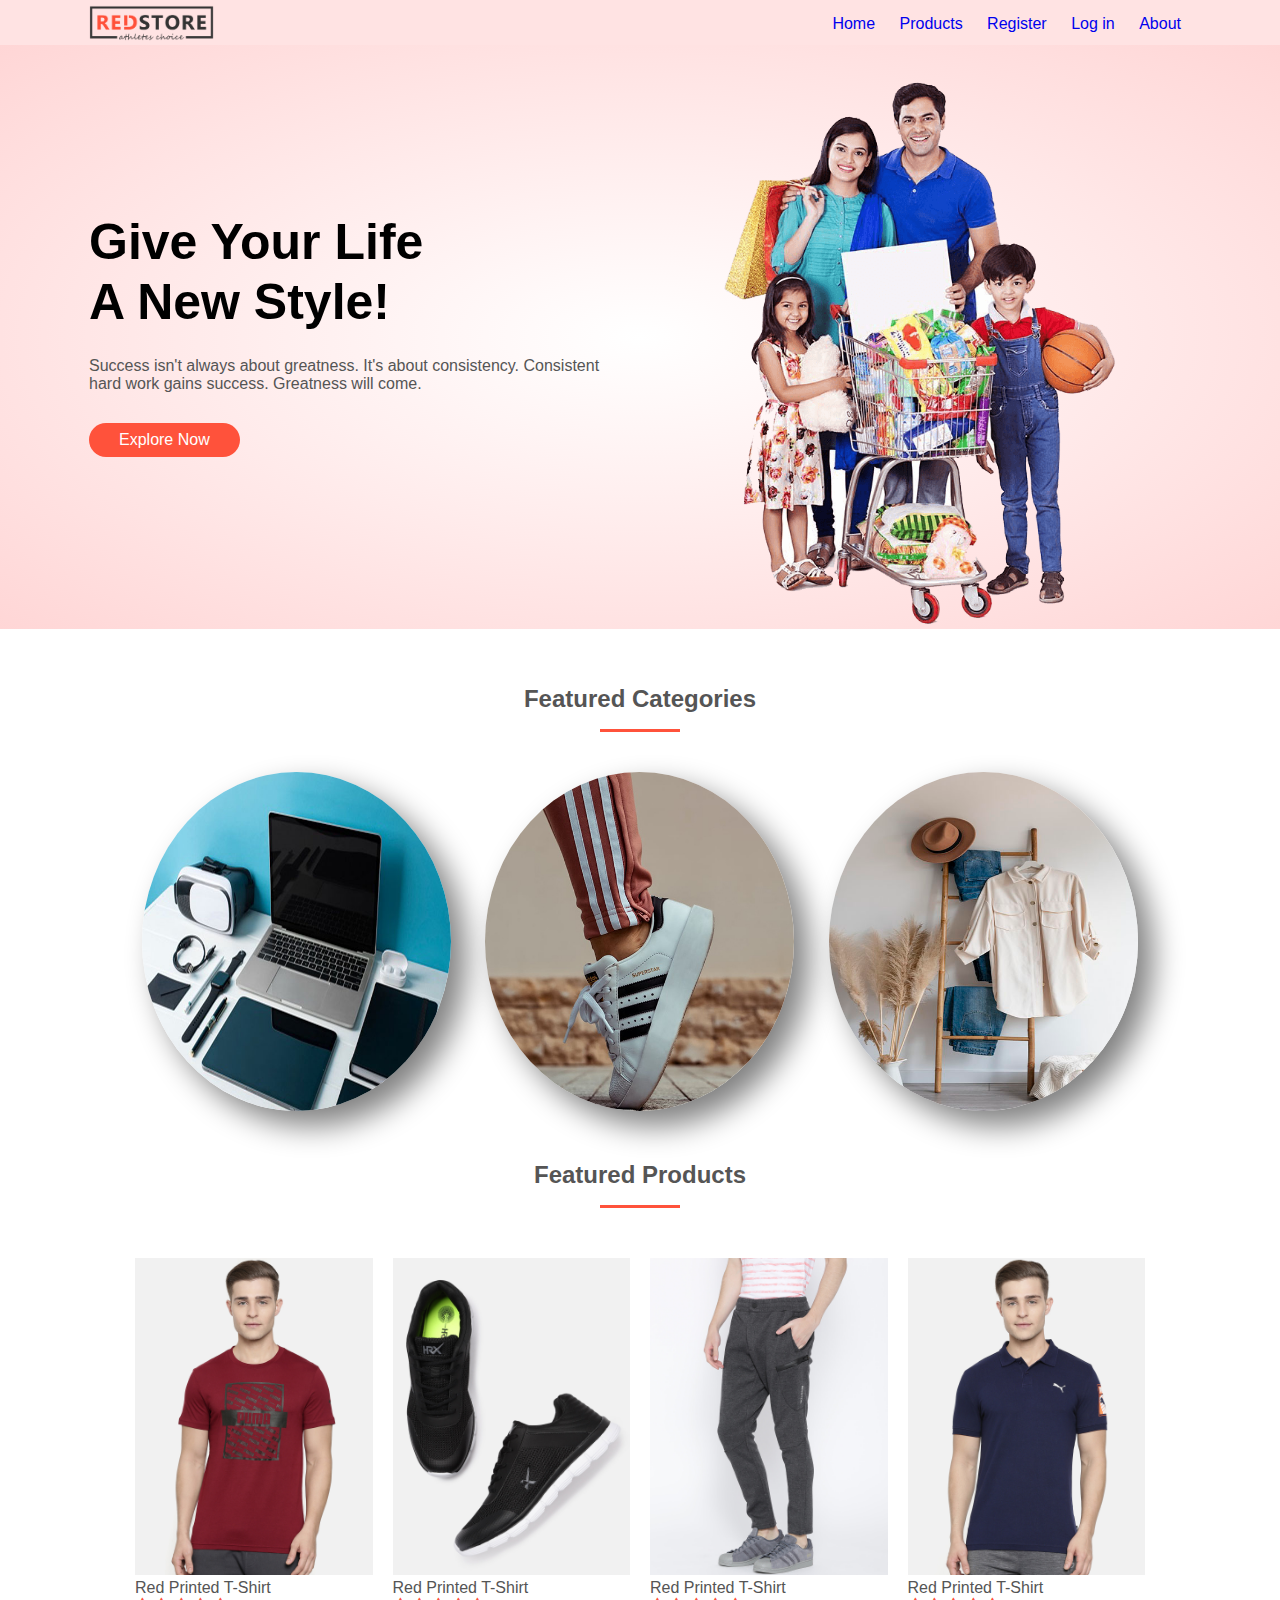
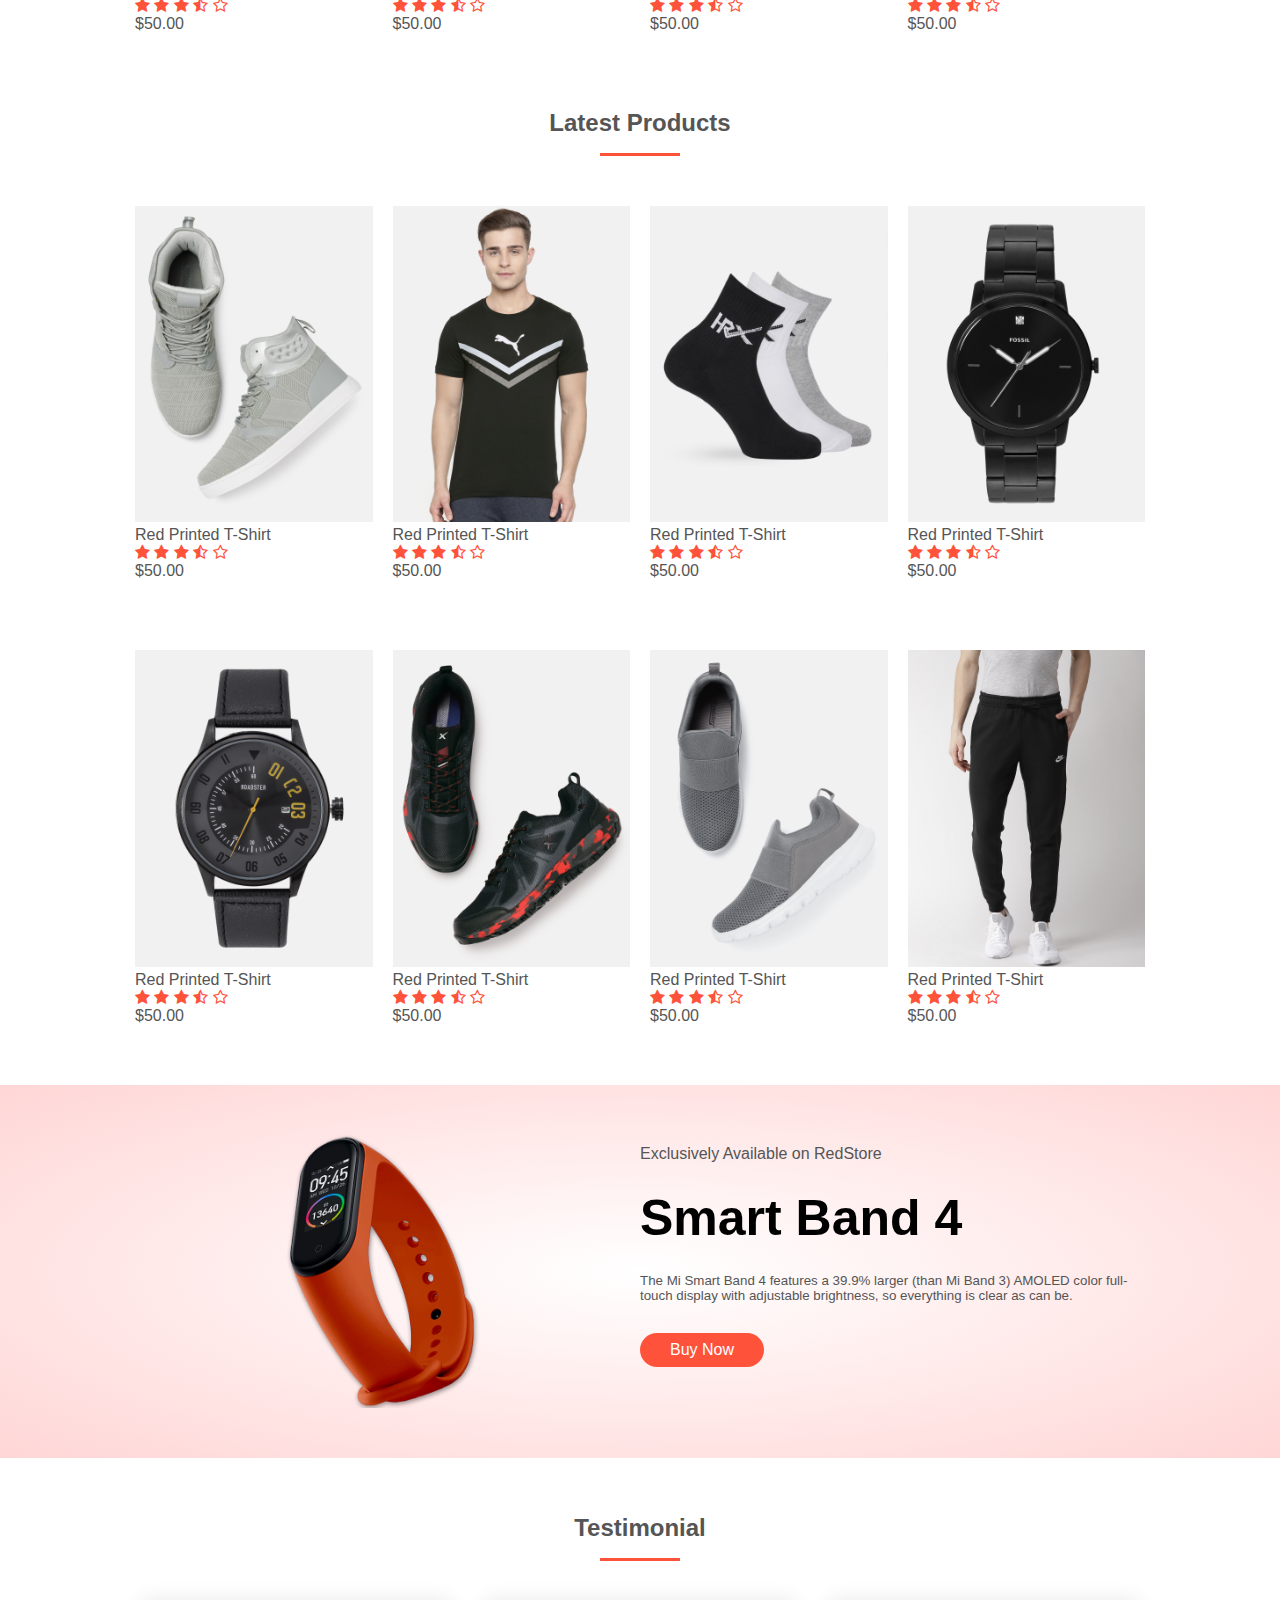
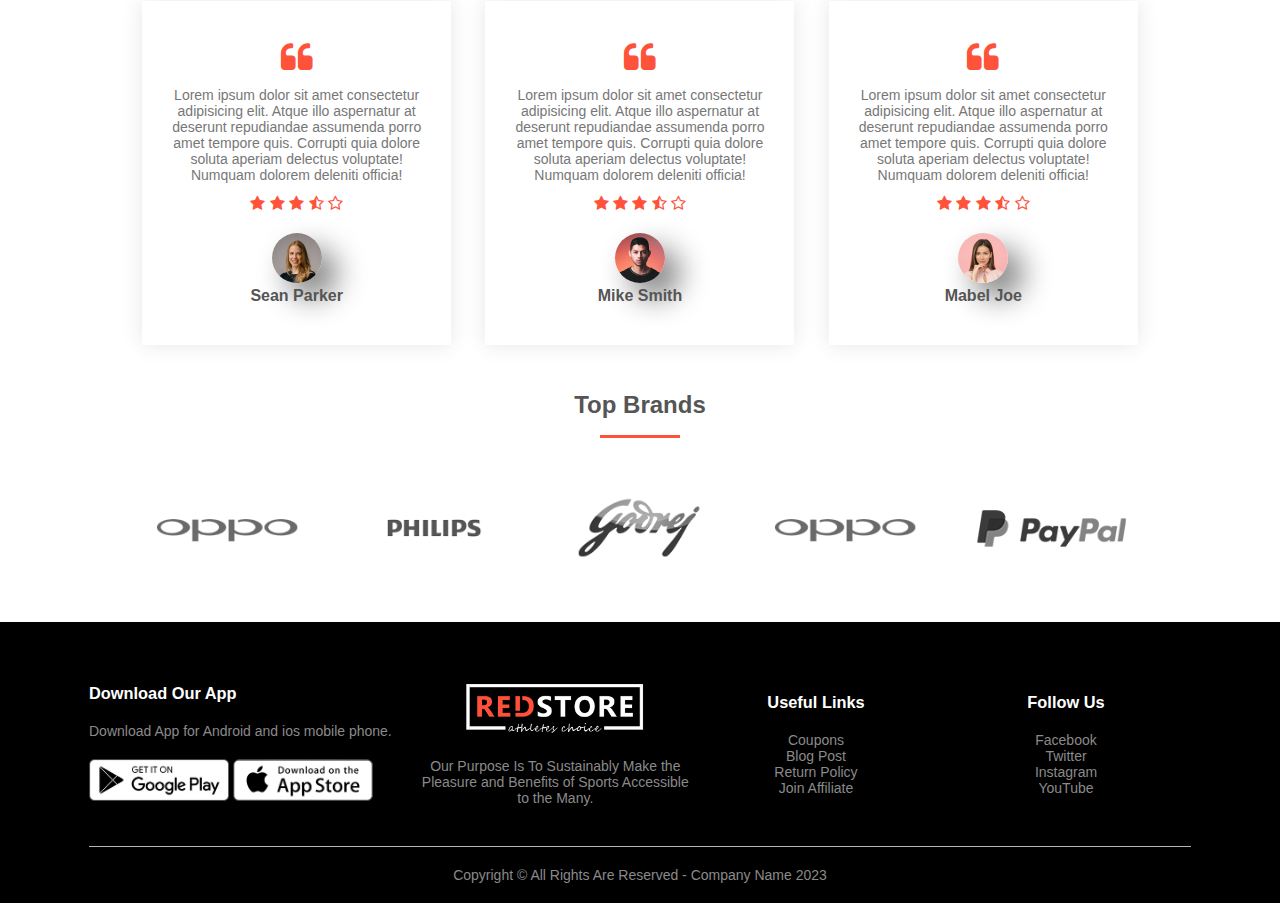
<file: redstore/index.html>
<!DOCTYPE html>
<html lang="en">

<head>
    <meta charset="UTF-8">
    <meta http-equiv="X-UA-Compatible" content="IE=edge">
    <meta name="viewport" content="width=device-width, initial-scale=1.0">
    <link rel="stylesheet" href="https://cdnjs.cloudflare.com/ajax/libs/font-awesome/4.0.0/css/font-awesome.css">
    <link rel="stylesheet" href="style.css">
    <title>Red Store Home page</title>
</head>

<body>
    <!------------------- navbar --------------->
    <div class="navbar">
        <div class="container">
            <div class="nav-row">
                <div id="logo">
                    <a href="index.html"><img src="images/logo.png" id="logo" alt="Logo"></a>
                </div>
                <nav id="nav">
                    <ul id="MenuItems">
                        <li><a href="index.html">Home</a></li>
                        <li><a href="products.html">Products</a></li>
                        <li><a href="register.html">Register</a></li>
                        <li><a href="login.html">Log in</a></li>
                        <li><a href="about.html">About</a></li>
                    </ul>
                    <!-- <img id="cart" src="images/cart.png" alt=""> -->
                    <img id="menu-icon" src="images/menu.png" onclick="menuToggle();" alt="">
                </nav>
            </div>
        </div>
    </div>
    <!---------------- header ---------------->
    <header class="header">
        <div class="container">
            <div class="row">
                <div class="col-2">
                    <h1>Give Your Life <br> A New Style!</h1>
                    <p>Success isn't always about greatness. It's about consistency. Consistent <br> hard work gains
                        success.
                        Greatness will come.</p>
                    <a href="products.html" class="btn">Explore Now</a>
                </div>
                <div class="col-2">
                    <img src="images/image-1.png" alt="">
                </div>
            </div>
        </div>
    </header>
    <!--------------- Featured Categories ---->
    <div class="small-container">
        <h2 class="title">Featured Categories</h2>
        <div class="row">
            <div class="col-3">
                <a href="products.html">
                    <img src="images/category1.jpg" alt="">
                </a>
            </div>
            <div class="col-3">
                <a href="products.html">
                    <img src="images/category-2.jpg" alt="">
                </a>
            </div>
            <div class="col-3">
                <a href="products.html">
                    <img src="images/category3.jpg" alt="">
                </a>
            </div>
        </div>
    </div>
    <!--------------- Featured Products ------>
    <div class="small-container">
        <h2 class="title">Featured Products</h2>
        <div class="row">
            <div class="col-4">
                <a href="products-details.html">
                    <img src="images/product-1.jpg" alt="">
                    <h4>Red Printed T-Shirt</h4>
                </a>
                <div class="rating">
                    <i class="fa fa-star" aria-hidden="true"></i>
                    <i class="fa fa-star" aria-hidden="true"></i>
                    <i class="fa fa-star" aria-hidden="true"></i>
                    <i class="fa fa-star-half-o" aria-hidden="true"></i>
                    <i class="fa fa-star-o" aria-hidden="true"></i>
                </div>
                <p>$50.00</p>
            </div>
            <div class="col-4">
                <a href="products-details.html">
                    <img src="images/product-2.jpg" alt="">
                    <h4>Red Printed T-Shirt</h4>
                </a>
                <div class="rating">
                    <i class="fa fa-star" aria-hidden="true"></i>
                    <i class="fa fa-star" aria-hidden="true"></i>
                    <i class="fa fa-star" aria-hidden="true"></i>
                    <i class="fa fa-star-half-o" aria-hidden="true"></i>
                    <i class="fa fa-star-o" aria-hidden="true"></i>
                </div>
                <p>$50.00</p>
            </div>
            <div class="col-4">
                <a href="products-details.html">
                    <img src="images/product-3.jpg" alt="">
                    <h4>Red Printed T-Shirt</h4>
                </a>
                <div class="rating">
                    <i class="fa fa-star" aria-hidden="true"></i>
                    <i class="fa fa-star" aria-hidden="true"></i>
                    <i class="fa fa-star" aria-hidden="true"></i>
                    <i class="fa fa-star-half-o" aria-hidden="true"></i>
                    <i class="fa fa-star-o" aria-hidden="true"></i>
                </div>
                <p>$50.00</p>
            </div>
            <div class="col-4">
                <a href="products-details.html">
                    <img src="images/product-4.jpg" alt="">
                    <h4>Red Printed T-Shirt</h4>
                </a>
                <div class="rating">
                    <i class="fa fa-star" aria-hidden="true"></i>
                    <i class="fa fa-star" aria-hidden="true"></i>
                    <i class="fa fa-star" aria-hidden="true"></i>
                    <i class="fa fa-star-half-o" aria-hidden="true"></i>
                    <i class="fa fa-star-o" aria-hidden="true"></i>
                </div>
                <p>$50.00</p>
            </div>
        </div>
        <!-- ------------------------------ Latest Products --------------------------->
        <h2 class="title">Latest Products</h2>
        <div class="row">
            <div class="col-4">
                <a href="products-details.html">
                    <img src="images/product-5.jpg" alt="">
                    <h4>Red Printed T-Shirt</h4>
                </a>
                <div class="rating">
                    <i class="fa fa-star" aria-hidden="true"></i>
                    <i class="fa fa-star" aria-hidden="true"></i>
                    <i class="fa fa-star" aria-hidden="true"></i>
                    <i class="fa fa-star-half-o" aria-hidden="true"></i>
                    <i class="fa fa-star-o" aria-hidden="true"></i>
                </div>
                <p>$50.00</p>
            </div>
            <div class="col-4">
                <a href="products-details.html">
                    <img src="images/product-6.jpg" alt="">
                    <h4>Red Printed T-Shirt</h4>
                </a>
                <div class="rating">
                    <i class="fa fa-star" aria-hidden="true"></i>
                    <i class="fa fa-star" aria-hidden="true"></i>
                    <i class="fa fa-star" aria-hidden="true"></i>
                    <i class="fa fa-star-half-o" aria-hidden="true"></i>
                    <i class="fa fa-star-o" aria-hidden="true"></i>
                </div>
                <p>$50.00</p>
            </div>
            <div class="col-4">
                <a href="products-details.html">
                    <img src="images/product-7.jpg" alt="">
                    <h4>Red Printed T-Shirt</h4>
                </a>
                <div class="rating">
                    <i class="fa fa-star" aria-hidden="true"></i>
                    <i class="fa fa-star" aria-hidden="true"></i>
                    <i class="fa fa-star" aria-hidden="true"></i>
                    <i class="fa fa-star-half-o" aria-hidden="true"></i>
                    <i class="fa fa-star-o" aria-hidden="true"></i>
                </div>
                <p>$50.00</p>
            </div>
            <div class="col-4">
                <a href="products-details.html">
                    <img src="images/product-8.jpg" alt="">
                    <h4>Red Printed T-Shirt</h4>
                </a>
                <div class="rating">
                    <i class="fa fa-star" aria-hidden="true"></i>
                    <i class="fa fa-star" aria-hidden="true"></i>
                    <i class="fa fa-star" aria-hidden="true"></i>
                    <i class="fa fa-star-half-o" aria-hidden="true"></i>
                    <i class="fa fa-star-o" aria-hidden="true"></i>
                </div>
                <p>$50.00</p>
            </div>
        </div>
        <!------------------------------- Last Row -------------------------------->
        <div class="row">
            <div class="col-4">
                <a href="products-details.html">
                    <img src="images/product-9.jpg" alt="">
                    <h4>Red Printed T-Shirt</h4>
                </a>
                <div class="rating">
                    <i class="fa fa-star" aria-hidden="true"></i>
                    <i class="fa fa-star" aria-hidden="true"></i>
                    <i class="fa fa-star" aria-hidden="true"></i>
                    <i class="fa fa-star-half-o" aria-hidden="true"></i>
                    <i class="fa fa-star-o" aria-hidden="true"></i>
                </div>
                <p>$50.00</p>
            </div>
            <div class="col-4">
                <a href="products-details.html">
                    <img src="images/product-10.jpg" alt="">
                    <h4>Red Printed T-Shirt</h4>
                </a>
                <div class="rating">
                    <i class="fa fa-star" aria-hidden="true"></i>
                    <i class="fa fa-star" aria-hidden="true"></i>
                    <i class="fa fa-star" aria-hidden="true"></i>
                    <i class="fa fa-star-half-o" aria-hidden="true"></i>
                    <i class="fa fa-star-o" aria-hidden="true"></i>
                </div>
                <p>$50.00</p>
            </div>
            <div class="col-4">
                <a href="products-details.html">
                    <img src="images/product-11.jpg" alt="">
                    <h4>Red Printed T-Shirt</h4>
                </a>
                <div class="rating">
                    <i class="fa fa-star" aria-hidden="true"></i>
                    <i class="fa fa-star" aria-hidden="true"></i>
                    <i class="fa fa-star" aria-hidden="true"></i>
                    <i class="fa fa-star-half-o" aria-hidden="true"></i>
                    <i class="fa fa-star-o" aria-hidden="true"></i>
                </div>
                <p>$50.00</p>
            </div>
            <div class="col-4">
                <a href="products-details.html">
                    <img src="images/product-12.jpg" alt="">
                    <h4>Red Printed T-Shirt</h4>
                </a>
                <div class="rating">
                    <i class="fa fa-star" aria-hidden="true"></i>
                    <i class="fa fa-star" aria-hidden="true"></i>
                    <i class="fa fa-star" aria-hidden="true"></i>
                    <i class="fa fa-star-half-o" aria-hidden="true"></i>
                    <i class="fa fa-star-o" aria-hidden="true"></i>
                </div>
                <p>$50.00</p>
            </div>
        </div>
    </div>
    <!--------------- Offer ------------------>
    <div class="offer">
        <div class="small-container">
            <div class="row">
                <div class="col-2">
                    <img src="images/exclusive.png" alt="" class="offer-img">
                </div>
                <div class="col-2">
                    <p>Exclusively Available on RedStore</p>
                    <h1>Smart Band 4</h1>
                    <small>
                        The Mi Smart Band 4 features a 39.9% larger (than Mi Band 3) AMOLED color full-touch display
                        with adjustable brightness, so everything is clear as can be.
                    </small>
                    <a href="#" class="btn">Buy Now</a>
                </div>
            </div>
        </div>
    </div>
    <!-------------- Testimonial شهادة ------>
    <h2 class="title">Testimonial</h2>
    <div class="testimonial">
        <div class="small-container">
            <div class="row">
                <div class="col-3">
                    <i class="fa fa-quote-left" aria-hidden="true"></i>
                    <p>
                        Lorem ipsum dolor sit amet consectetur adipisicing elit. Atque illo aspernatur at deserunt
                        repudiandae assumenda porro amet tempore quis. Corrupti quia dolore soluta aperiam delectus
                        voluptate! Numquam dolorem deleniti officia!
                    </p>
                    <div class="rating">
                        <i class="fa fa-star" aria-hidden="true"></i>
                        <i class="fa fa-star" aria-hidden="true"></i>
                        <i class="fa fa-star" aria-hidden="true"></i>
                        <i class="fa fa-star-half-o" aria-hidden="true"></i>
                        <i class="fa fa-star-o" aria-hidden="true"></i>
                    </div>
                    <img src="images/user-1.png" alt="">
                    <h3>Sean Parker</h3>
                </div>
                <div class="col-3">
                    <i class="fa fa-quote-left" aria-hidden="true"></i>
                    <p>
                        Lorem ipsum dolor sit amet consectetur adipisicing elit. Atque illo aspernatur at deserunt
                        repudiandae assumenda porro amet tempore quis. Corrupti quia dolore soluta aperiam delectus
                        voluptate! Numquam dolorem deleniti officia!
                    </p>
                    <div class="rating">
                        <i class="fa fa-star" aria-hidden="true"></i>
                        <i class="fa fa-star" aria-hidden="true"></i>
                        <i class="fa fa-star" aria-hidden="true"></i>
                        <i class="fa fa-star-half-o" aria-hidden="true"></i>
                        <i class="fa fa-star-o" aria-hidden="true"></i>
                    </div>
                    <img src="images/user-2.png" alt="">
                    <h3>Mike Smith</h3>
                </div>
                <div class="col-3">
                    <i class="fa fa-quote-left" aria-hidden="true"></i>
                    <p>
                        Lorem ipsum dolor sit amet consectetur adipisicing elit. Atque illo aspernatur at deserunt
                        repudiandae assumenda porro amet tempore quis. Corrupti quia dolore soluta aperiam delectus
                        voluptate! Numquam dolorem deleniti officia!
                    </p>
                    <div class="rating">
                        <i class="fa fa-star" aria-hidden="true"></i>
                        <i class="fa fa-star" aria-hidden="true"></i>
                        <i class="fa fa-star" aria-hidden="true"></i>
                        <i class="fa fa-star-half-o" aria-hidden="true"></i>
                        <i class="fa fa-star-o" aria-hidden="true"></i>
                    </div>
                    <img src="images/user-3.png" alt="">
                    <h3>Mabel Joe</h3>
                </div>
            </div>
        </div>
    </div>
    <!-- ----------- brands ----------------->
    <h2 class="title">Top Brands</h2>
    <div class="brands">
        <div class="small-container">
            <div class="row">
                <div class="col-5">
                    <img src="images/logo-oppo.png" alt="">
                </div>
                <div class="col-5">
                    <img src="images/logo-philips.png" alt="">
                </div>
                <div class="col-5">
                    <img src="images/logo-godrej.png" alt="">
                </div>
                <div class="col-5">
                    <img src="images/logo-oppo.png" alt="">
                </div>
                <div class="col-5">
                    <img src="images/logo-paypal.png" alt="">
                </div>
            </div>
        </div>
    </div>
    <!-------------- footer ----------------->
    <footer>
        <div class="container">
            <div class="row">
                <div class="footer-col-1">
                    <h3>Download Our App</h3>
                    <p>Download App for Android and ios mobile phone.</p>
                    <div class="app-logo">
                        <img src="images/play-store.png" alt="">
                        <img src="images/app-store.png" alt="">
                    </div>
                </div>
                <div class="footer-col-2">
                    <img src="images/logo-white.png" alt="">
                    <p>Our Purpose Is To Sustainably Make the Pleasure and Benefits of Sports Accessible to the Many.
                    </p>
                </div>
                <div class="footer-col-3">
                    <h3>Useful Links</h3>
                    <ul>
                        <li>Coupons</li>
                        <li>Blog Post</li>
                        <li>Return Policy</li>
                        <li>Join Affiliate</li>
                    </ul>
                </div>
                <div class="footer-col-4">
                    <h3>Follow Us</h3>
                    <ul>
                        <li>Facebook</li>
                        <li>Twitter</li>
                        <li>Instagram</li>
                        <li>YouTube</li>
                    </ul>
                </div>
            </div>
            <hr>
            <p class="copyright">Copyright &copy; All Rights Are Reserved - Company Name 2023</p>
        </div>
    </footer>
    <!-------------- javaScript code ---------->
    <script>
        var menu = document.getElementById("MenuItems");
        menu.style.maxHeight = "0px";

        function menuToggle() {
            if (menu.style.maxHeight == "0px") {
                menu.style.maxHeight = "200px";
            }
            else {
                menu.style.maxHeight = "0px";
            }
        }
    </script>
</body>

</html>
</file>
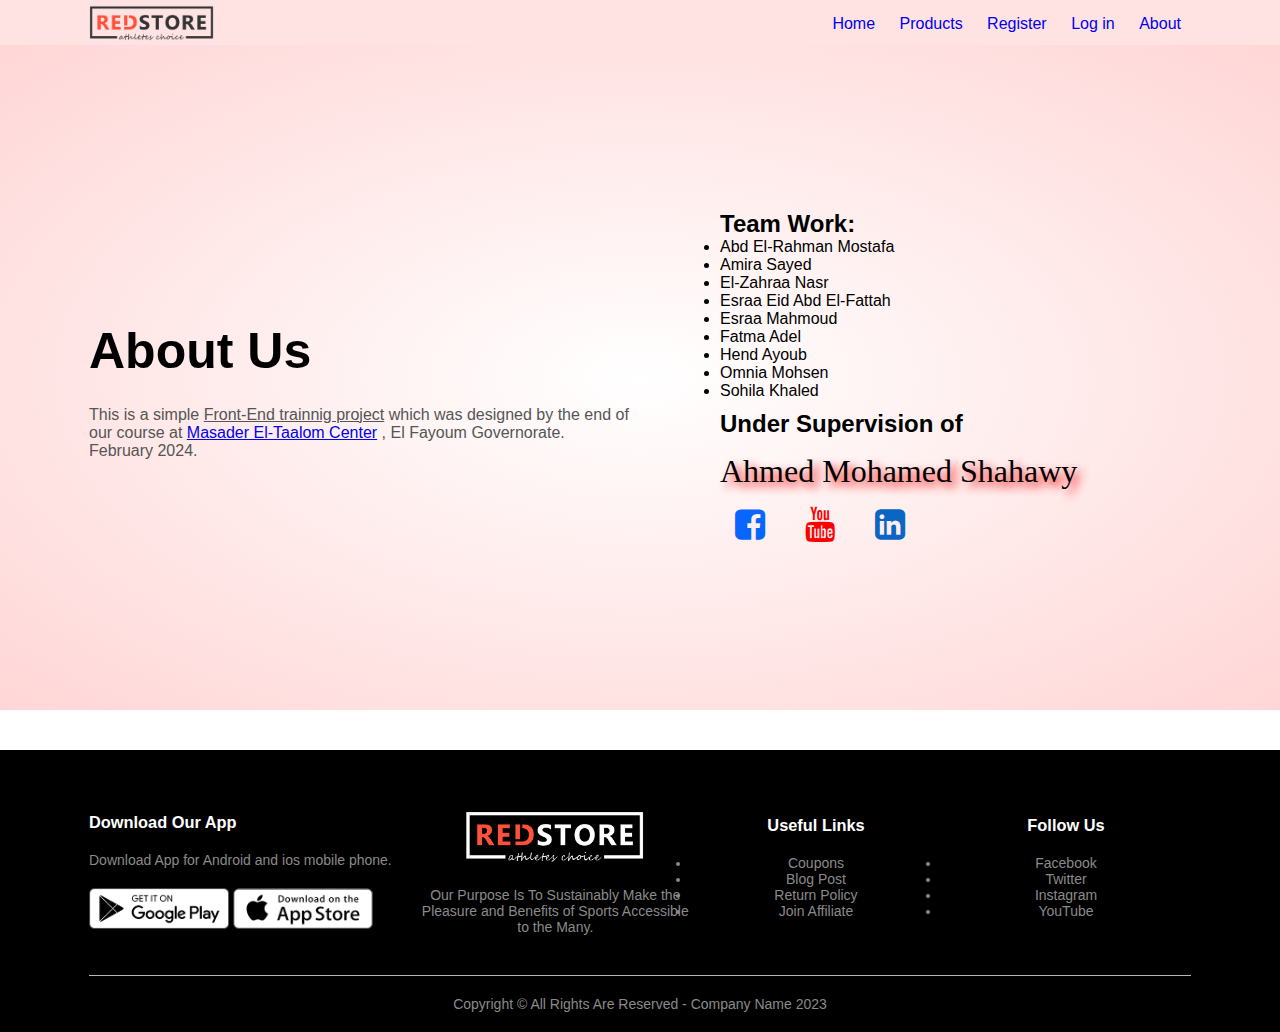
<file: redstore/about.html>
<!DOCTYPE html>
<html lang="en">

<head>
    <meta charset="UTF-8">
    <meta http-equiv="X-UA-Compatible" content="IE=edge">
    <meta name="viewport" content="width=device-width, initial-scale=1.0">
    <link rel="stylesheet" href="https://cdnjs.cloudflare.com/ajax/libs/font-awesome/4.0.0/css/font-awesome.css">
    <link rel="stylesheet" href="style.css">
    <style>
        .header {
            min-height: 500px;
        }

        .header .container {
            padding-top: 150px;
            padding-bottom: 150px;
        }

        #team {
            padding: 15px 80px;
        }

        ul {
            list-style-type: disc;
            margin-bottom: 10px;
        }

        #super {
            font-family: "Brush Script MT", cursive;
            margin: 15px 0;
            font-size: 2em;
            color:black ;
            text-shadow: 5px 5px 10px red;
        }

        .social {
            font-size: 2.2em;
            margin: 0 auto;
        }

        .social a {
            margin: 0 15px;
        }
    </style>
    <title>About Us</title>
</head>

<body>
    <!------------------- navbar --------------->
    <div class="navbar">
        <div class="container">
            <div class="nav-row">
                <div id="logo">
                    <a href="index.html"><img src="images/logo.png" id="logo" alt="Logo"></a>
                </div>
                <nav id="nav">
                    <ul id="MenuItems">
                        <li><a href="index.html">Home</a></li>
                        <li><a href="products.html">Products</a></li>
                        <li><a href="register.html">Register</a></li>
                        <li><a href="login.html">Log in</a></li>
                        <li><a href="about.html">About</a></li>
                    </ul>
                    <!-- <img id="cart" src="images/cart.png" alt=""> -->
                    <img id="menu-icon" src="images/menu.png" onclick="menuToggle();" alt="">
                </nav>
            </div>
        </div>
    </div>
    <!---------------- header ---------------->
    <header class="header">
        <div class="container">
            <div class="row">
                <div class="col-2">
                    <h1>About Us</h1>
                    <p>This is a simple <ins>Front-End trainnig project</ins> which was designed by the end of our
                        course at
                        <a href="https://www.facebook.com/people/%D8%B5%D9%81%D8%AD%D8%A9-%D9%85%D8%B5%D8%A7%D8%AF%D8%B1-%D8%A7%D9%84%D8%AA%D8%B9%D9%84%D9%85-%D8%A8%D8%A7%D9%84%D9%81%D9%8A%D9%88%D9%85/100071156545609/"
                            target="_blank">Masader El-Taalom Center</a> , El Fayoum Governorate.<br>
                        February 2024.
                    </p>
                </div>
                <div class="col-2">
                    <div id="team">
                        <h2>Team Work:</h2>
                        <ul>
                            <li>Abd El-Rahman Mostafa</li>
                            <li>Amira Sayed</li>
                            <li>El-Zahraa Nasr</li>
                            <li>Esraa Eid Abd El-Fattah</li>
                            <li>Esraa Mahmoud</li>
                            <li>Fatma Adel</li>
                            <li>Hend Ayoub</li>
                            <li>Omnia Mohsen</li>
                            <li>Sohila Khaled</li>
                        </ul>
                        <h2>Under Supervision of </h2>
                        <p id="super">Ahmed Mohamed Shahawy</p>
                        <div class="social">
                            <a href="https://www.facebook.com/ahmedelsayed22" target="_blank">
                                <i class="fa fa-facebook-square" style="color: #0866ff;" aria-hidden="true"></i></a>
                            <a href="https://www.youtube.com/@ahmed-shahawy" target="_blank">
                                <i class="fa fa-youtube" style="color: #ff0000;" aria-hidden="true"></i></a>
                            <a href="https://www.linkedin.com/in/ahmed-mohamed-098a7b1bb/" target="_blank">
                                <i class="fa fa-linkedin-square" style="color: #0a66c2;" aria-hidden="true"></i></a>
                        </div>

                    </div>
                </div>
            </div>
        </div>
    </header>
    <!-------------- footer ----------------->
    <footer>
        <div class="container">
            <div class="row">
                <div class="footer-col-1">
                    <h3>Download Our App</h3>
                    <p>Download App for Android and ios mobile phone.</p>
                    <div class="app-logo">
                        <img src="images/play-store.png" alt="">
                        <img src="images/app-store.png" alt="">
                    </div>
                </div>
                <div class="footer-col-2">
                    <img src="images/logo-white.png" alt="">
                    <p>Our Purpose Is To Sustainably Make the Pleasure and Benefits of Sports Accessible to the Many.
                    </p>
                </div>
                <div class="footer-col-3">
                    <h3>Useful Links</h3>
                    <ul>
                        <li>Coupons</li>
                        <li>Blog Post</li>
                        <li>Return Policy</li>
                        <li>Join Affiliate</li>
                    </ul>
                </div>
                <div class="footer-col-4">
                    <h3>Follow Us</h3>
                    <ul>
                        <li>Facebook</li>
                        <li>Twitter</li>
                        <li>Instagram</li>
                        <li>YouTube</li>
                    </ul>
                </div>
            </div>
            <hr>
            <p class="copyright">Copyright &copy; All Rights Are Reserved - Company Name 2023</p>
        </div>
    </footer>
    <!-------------- javaScript code ---------->
    <script>
        var menu = document.getElementById("MenuItems");
        menu.style.maxHeight = "0px";

        function menuToggle() {
            if (menu.style.maxHeight == "0px") {
                menu.style.maxHeight = "200px";
            }
            else {
                menu.style.maxHeight = "0px";
            }
        }
    </script>
</body>

</html>
</file>
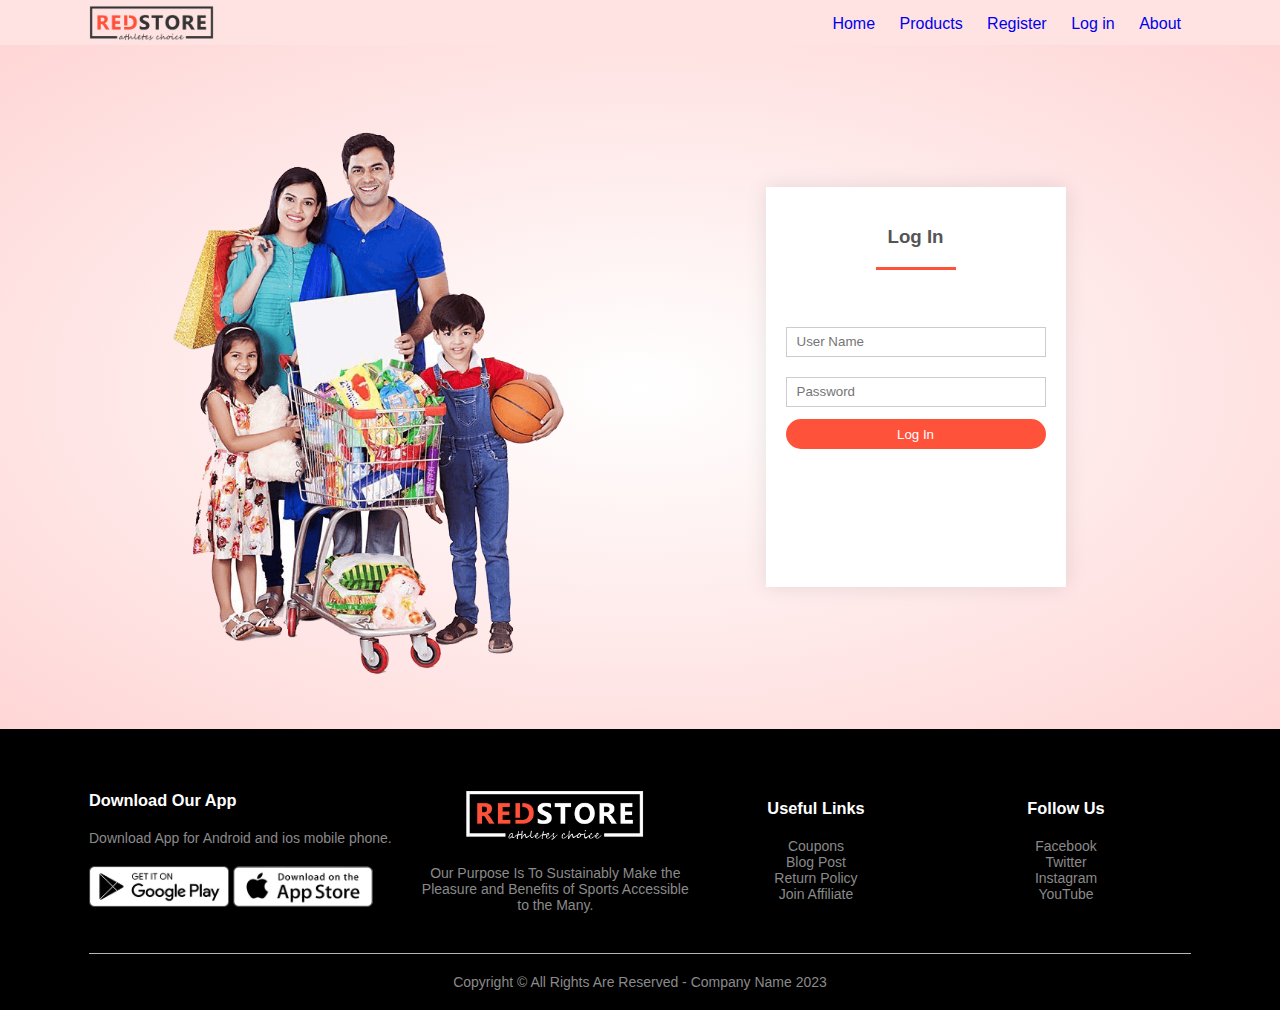
<file: redstore/login.html>
<!DOCTYPE html>
<html lang="en">

<head>
    <meta charset="UTF-8">
    <meta http-equiv="X-UA-Compatible" content="IE=edge">
    <meta name="viewport" content="width=device-width, initial-scale=1.0">
    <link rel="stylesheet" href="https://cdnjs.cloudflare.com/ajax/libs/font-awesome/4.0.0/css/font-awesome.css">
    <link rel="stylesheet" href="style.css">
    <title>Log In</title>
</head>

<body>
    <!------------------- navbar --------------->
    <div class="navbar">
        <div class="container">
            <div class="nav-row">
                <div id="logo">
                    <a href="index.html"><img src="images/logo.png" id="logo" alt="Logo"></a>
                </div>
                <nav id="nav">
                    <ul id="MenuItems">
                        <li><a href="index.html">Home</a></li>
                        <li><a href="products.html">Products</a></li>
                        <li><a href="register.html">Register</a></li>
                        <li><a href="login.html">Log in</a></li>
                        <li><a href="about.html">About</a></li>
                    </ul>
                    <!-- <img id="cart" src="images/cart.png" alt=""> -->
                    <img id="menu-icon" src="images/menu.png" onclick="menuToggle();" alt="">
                </nav>
            </div>
        </div>
    </div>
    <!--------------- account-page ---------->
    <div class="account-page">
        <div class="container">
            <div class="row">
                <div class="col-2">
                    <img src="images/image-1.png" alt="">
                </div>
                <div class="col-2">
                    <div class="form-container">
                        <h3 class="title">Log In</h3>
                        <form action="index.html" onsubmit="return check();">
                            <input id="inUN" type="text" placeholder="User Name">
                            <input id="inPass" type="password" placeholder="Password">
                            <input type="submit" class="btn" value="Log In">
                        </form>
                    </div>
                </div>
            </div>
        </div>
    </div>

    <!-------------- footer ----------------->
    <footer>
        <div class="container">
            <div class="row">
                <div class="footer-col-1">
                    <h3>Download Our App</h3>
                    <p>Download App for Android and ios mobile phone.</p>
                    <div class="app-logo">
                        <img src="images/play-store.png" alt="">
                        <img src="images/app-store.png" alt="">
                    </div>
                </div>
                <div class="footer-col-2">
                    <img src="images/logo-white.png" alt="">
                    <p>Our Purpose Is To Sustainably Make the Pleasure and Benefits of Sports Accessible to the Many.
                    </p>
                </div>
                <div class="footer-col-3">
                    <h3>Useful Links</h3>
                    <ul>
                        <li>Coupons</li>
                        <li>Blog Post</li>
                        <li>Return Policy</li>
                        <li>Join Affiliate</li>
                    </ul>
                </div>
                <div class="footer-col-4">
                    <h3>Follow Us</h3>
                    <ul>
                        <li>Facebook</li>
                        <li>Twitter</li>
                        <li>Instagram</li>
                        <li>YouTube</li>
                    </ul>
                </div>
            </div>
            <hr>
            <p class="copyright">Copyright &copy; All Rights Are Reserved - Company Name 2023</p>
        </div>
    </footer>
    <!-------------- javaScript code ---------->
    <script>
        var menu = document.getElementById("MenuItems");
        menu.style.maxHeight = "0px";

        function menuToggle() {
            if (menu.style.maxHeight == "0px") {
                menu.style.maxHeight = "200px";
            }
            else {
                menu.style.maxHeight = "0px";
            }
        }

        function check(){
            var un = document.getElementById("inUN");
            var pass = document.getElementById("inPass");
            if(un.value=="" || pass.value=="")
            {
                alert("User Name and Password are Required");
                return false;
            }

        }
    </script>
</body>

</html>
</file>
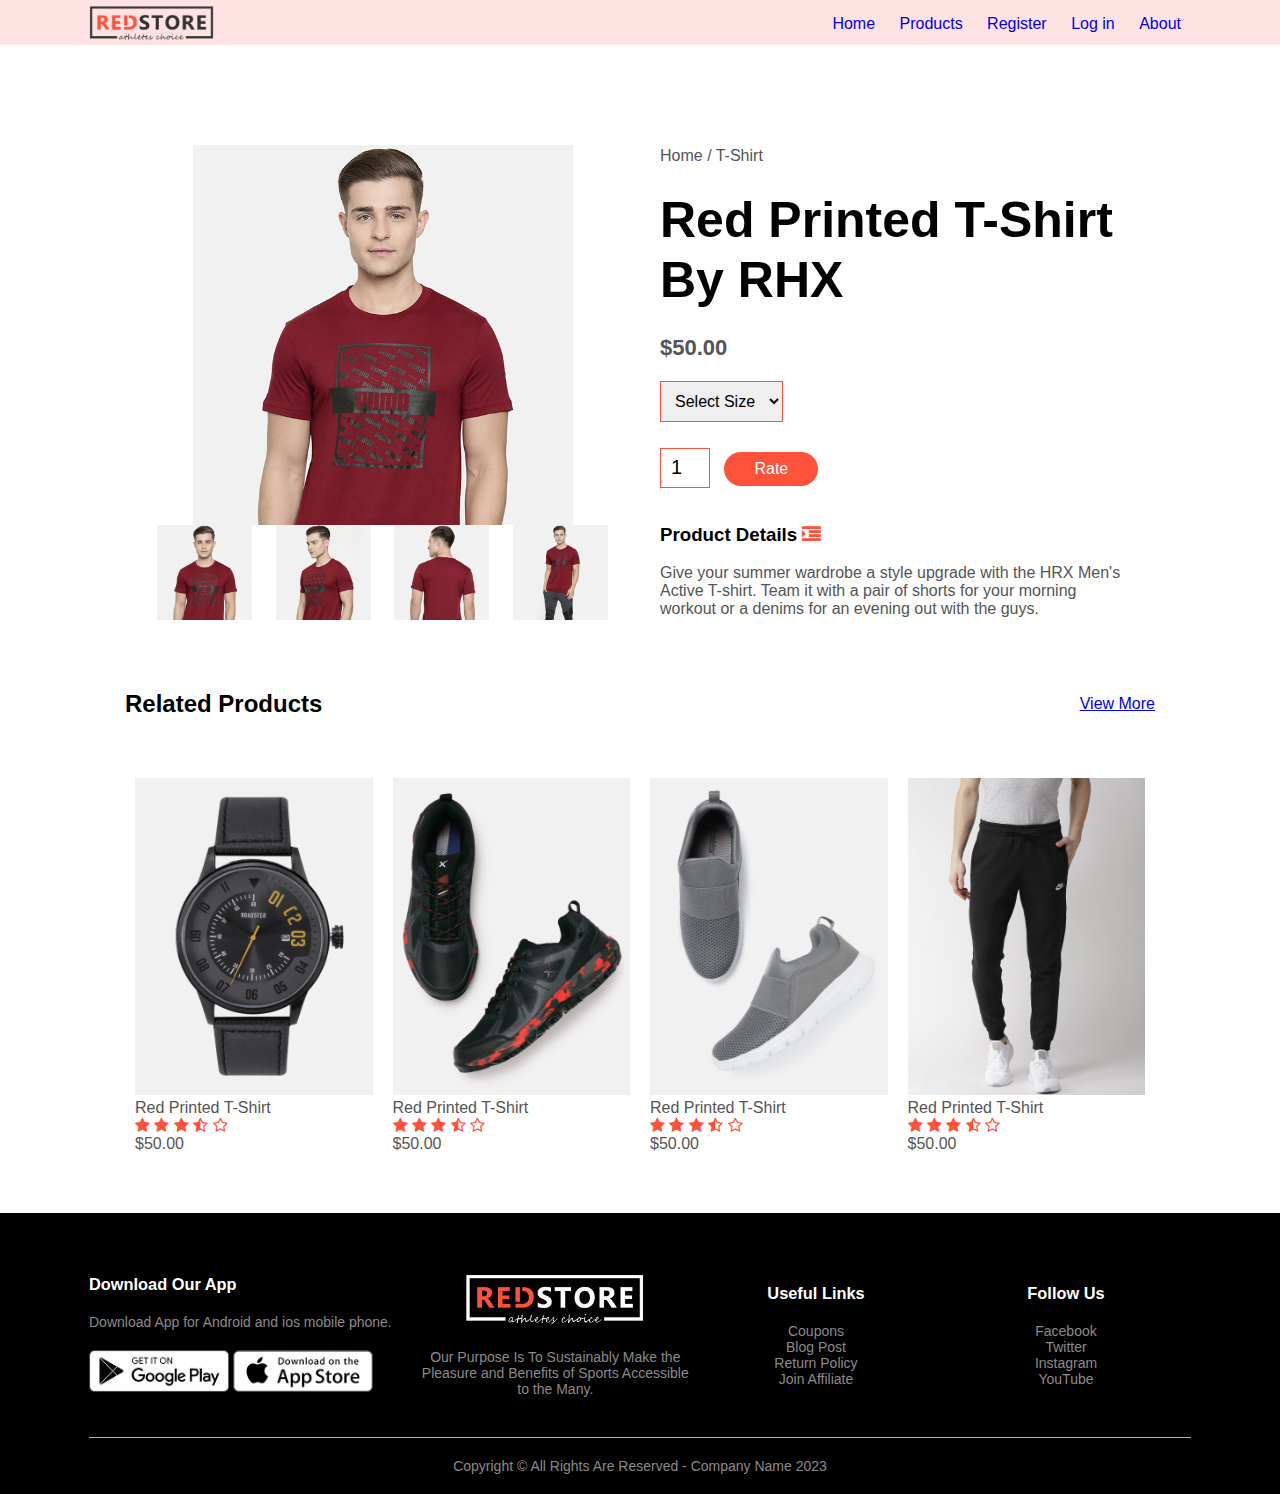
<file: redstore/products-details.html>
<!DOCTYPE html>
<html lang="en">

<head>
    <meta charset="UTF-8">
    <meta http-equiv="X-UA-Compatible" content="IE=edge">
    <meta name="viewport" content="width=device-width, initial-scale=1.0">
    <link rel="stylesheet" href="https://cdnjs.cloudflare.com/ajax/libs/font-awesome/4.0.0/css/font-awesome.css">
    <link rel="stylesheet" href="style.css">
    <title>Product Details</title>
</head>

<body>
    <!------------------- navbar --------------->
    <div class="navbar">
        <div class="container">
            <div class="nav-row">
                <div id="logo">
                    <a href="index.html"><img src="images/logo.png" id="logo" alt="Logo"></a>
                </div>
                <nav id="nav">
                    <ul id="MenuItems">
                        <li><a href="index.html">Home</a></li>
                        <li><a href="products.html">Products</a></li>
                        <li><a href="register.html">Register</a></li>
                        <li><a href="login.html">Log in</a></li>
                        <li><a href="about.html">About</a></li>
                    </ul>
                    <!-- <img id="cart" src="images/cart.png" alt=""> -->
                    <img id="menu-icon" src="images/menu.png" onclick="menuToggle();" alt="">
                </nav>
            </div>
        </div>
    </div>
    <!--------------- Single Product Details ------>
    <div class="small-container single-product">
        <div class="row">
            <div class="col-2">
                <img src="images/gallery-1.jpg" alt="" id="ProductImg">
                <div class="small-img-row">
                    <div class="small-img-col">
                        <img src="images/gallery-1.jpg" alt="" class="small-img">
                    </div>
                    <div class="small-img-col">
                        <img src="images/gallery-2.jpg" alt="" class="small-img">
                    </div>
                    <div class="small-img-col">
                        <img src="images/gallery-3.jpg" alt="" class="small-img">
                    </div>
                    <div class="small-img-col">
                        <img src="images/gallery-4.jpg" alt="" class="small-img">
                    </div>
                </div>
            </div>
            <div class="col-2">
                <p>Home / T-Shirt</p>
                <h1>Red Printed T-Shirt By RHX</h1>
                <h4>$50.00</h4>
                <select>
                    <option>Select Size</option>
                    <option>XXL</option>
                    <option>XL</option>
                    <option>Large</option>
                    <option>Medium</option>
                    <option>Small</option>
                </select>
                <input type="number" value="1" min="1" max="5">
                <a href="#" class="btn">Rate</a>
                <h3>Product Details <i class="fa fa-indent"></i></h3>
                <br>
                <p>Give your summer wardrobe a style upgrade with the HRX Men's Active T-shirt. Team it with a pair of
                    shorts for your morning workout or a denims for an evening out with the guys.</p>
            </div>
        </div>
    </div>
    <!------------------------- title ------------------->
    <div class="small-container">
        <div class="row row-2">
            <h2>Related Products</h2>
            <p><a href="#">View More</a></p>
        </div>
    </div>

    <!------------------------- Products ------------------->
    <div class="small-container">
        <div class="row">
            <div class="col-4">
                <img src="images/product-9.jpg" alt="">
                <h4>Red Printed T-Shirt</h4>
                <div class="rating">
                    <i class="fa fa-star" aria-hidden="true"></i>
                    <i class="fa fa-star" aria-hidden="true"></i>
                    <i class="fa fa-star" aria-hidden="true"></i>
                    <i class="fa fa-star-half-o" aria-hidden="true"></i>
                    <i class="fa fa-star-o" aria-hidden="true"></i>
                </div>
                <p>$50.00</p>
            </div>
            <div class="col-4">
                <img src="images/product-10.jpg" alt="">
                <h4>Red Printed T-Shirt</h4>
                <div class="rating">
                    <i class="fa fa-star" aria-hidden="true"></i>
                    <i class="fa fa-star" aria-hidden="true"></i>
                    <i class="fa fa-star" aria-hidden="true"></i>
                    <i class="fa fa-star-half-o" aria-hidden="true"></i>
                    <i class="fa fa-star-o" aria-hidden="true"></i>
                </div>
                <p>$50.00</p>
            </div>
            <div class="col-4">
                <img src="images/product-11.jpg" alt="">
                <h4>Red Printed T-Shirt</h4>
                <div class="rating">
                    <i class="fa fa-star" aria-hidden="true"></i>
                    <i class="fa fa-star" aria-hidden="true"></i>
                    <i class="fa fa-star" aria-hidden="true"></i>
                    <i class="fa fa-star-half-o" aria-hidden="true"></i>
                    <i class="fa fa-star-o" aria-hidden="true"></i>
                </div>
                <p>$50.00</p>
            </div>
            <div class="col-4">
                <img src="images/product-12.jpg" alt="">
                <h4>Red Printed T-Shirt</h4>
                <div class="rating">
                    <i class="fa fa-star" aria-hidden="true"></i>
                    <i class="fa fa-star" aria-hidden="true"></i>
                    <i class="fa fa-star" aria-hidden="true"></i>
                    <i class="fa fa-star-half-o" aria-hidden="true"></i>
                    <i class="fa fa-star-o" aria-hidden="true"></i>
                </div>
                <p>$50.00</p>
            </div>
        </div>

    </div>

    <!-------------- footer ----------------->
    <footer>
        <div class="container">
            <div class="row">
                <div class="footer-col-1">
                    <h3>Download Our App</h3>
                    <p>Download App for Android and ios mobile phone.</p>
                    <div class="app-logo">
                        <img src="images/play-store.png" alt="">
                        <img src="images/app-store.png" alt="">
                    </div>
                </div>
                <div class="footer-col-2">
                    <img src="images/logo-white.png" alt="">
                    <p>Our Purpose Is To Sustainably Make the Pleasure and Benefits of Sports Accessible to the Many.
                    </p>
                </div>
                <div class="footer-col-3">
                    <h3>Useful Links</h3>
                    <ul>
                        <li>Coupons</li>
                        <li>Blog Post</li>
                        <li>Return Policy</li>
                        <li>Join Affiliate</li>
                    </ul>
                </div>
                <div class="footer-col-4">
                    <h3>Follow Us</h3>
                    <ul>
                        <li>Facebook</li>
                        <li>Twitter</li>
                        <li>Instagram</li>
                        <li>YouTube</li>
                    </ul>
                </div>
            </div>
            <hr>
            <p class="copyright">Copyright &copy; All Rights Are Reserved - Company Name 2023</p>
        </div>
    </footer>
    <!-------------- javaScript code ---------->
    <script>
        var menu = document.getElementById("MenuItems");
        menu.style.maxHeight = "0px";

        function menuToggle() {
            if (menu.style.maxHeight == "0px") {
                menu.style.maxHeight = "200px";
            }
            else {
                menu.style.maxHeight = "0px";
            }
        }  
        var proImage = document.querySelector("#ProductImg");
        var smImgs = document.querySelectorAll(".small-img"); 

        smImgs[0].onmouseover=function(){
            proImage.src = smImgs[0].src;            
        }

        smImgs[1].onmouseover=function(){
            proImage.src = smImgs[1].src;            
        }

        smImgs[2].onmouseover=function(){
            proImage.src = smImgs[2].src;            
        }

        smImgs[3].onmouseover=function(){
            proImage.src = smImgs[3].src;            
        }
    </script>
</body>

</html>
</file>
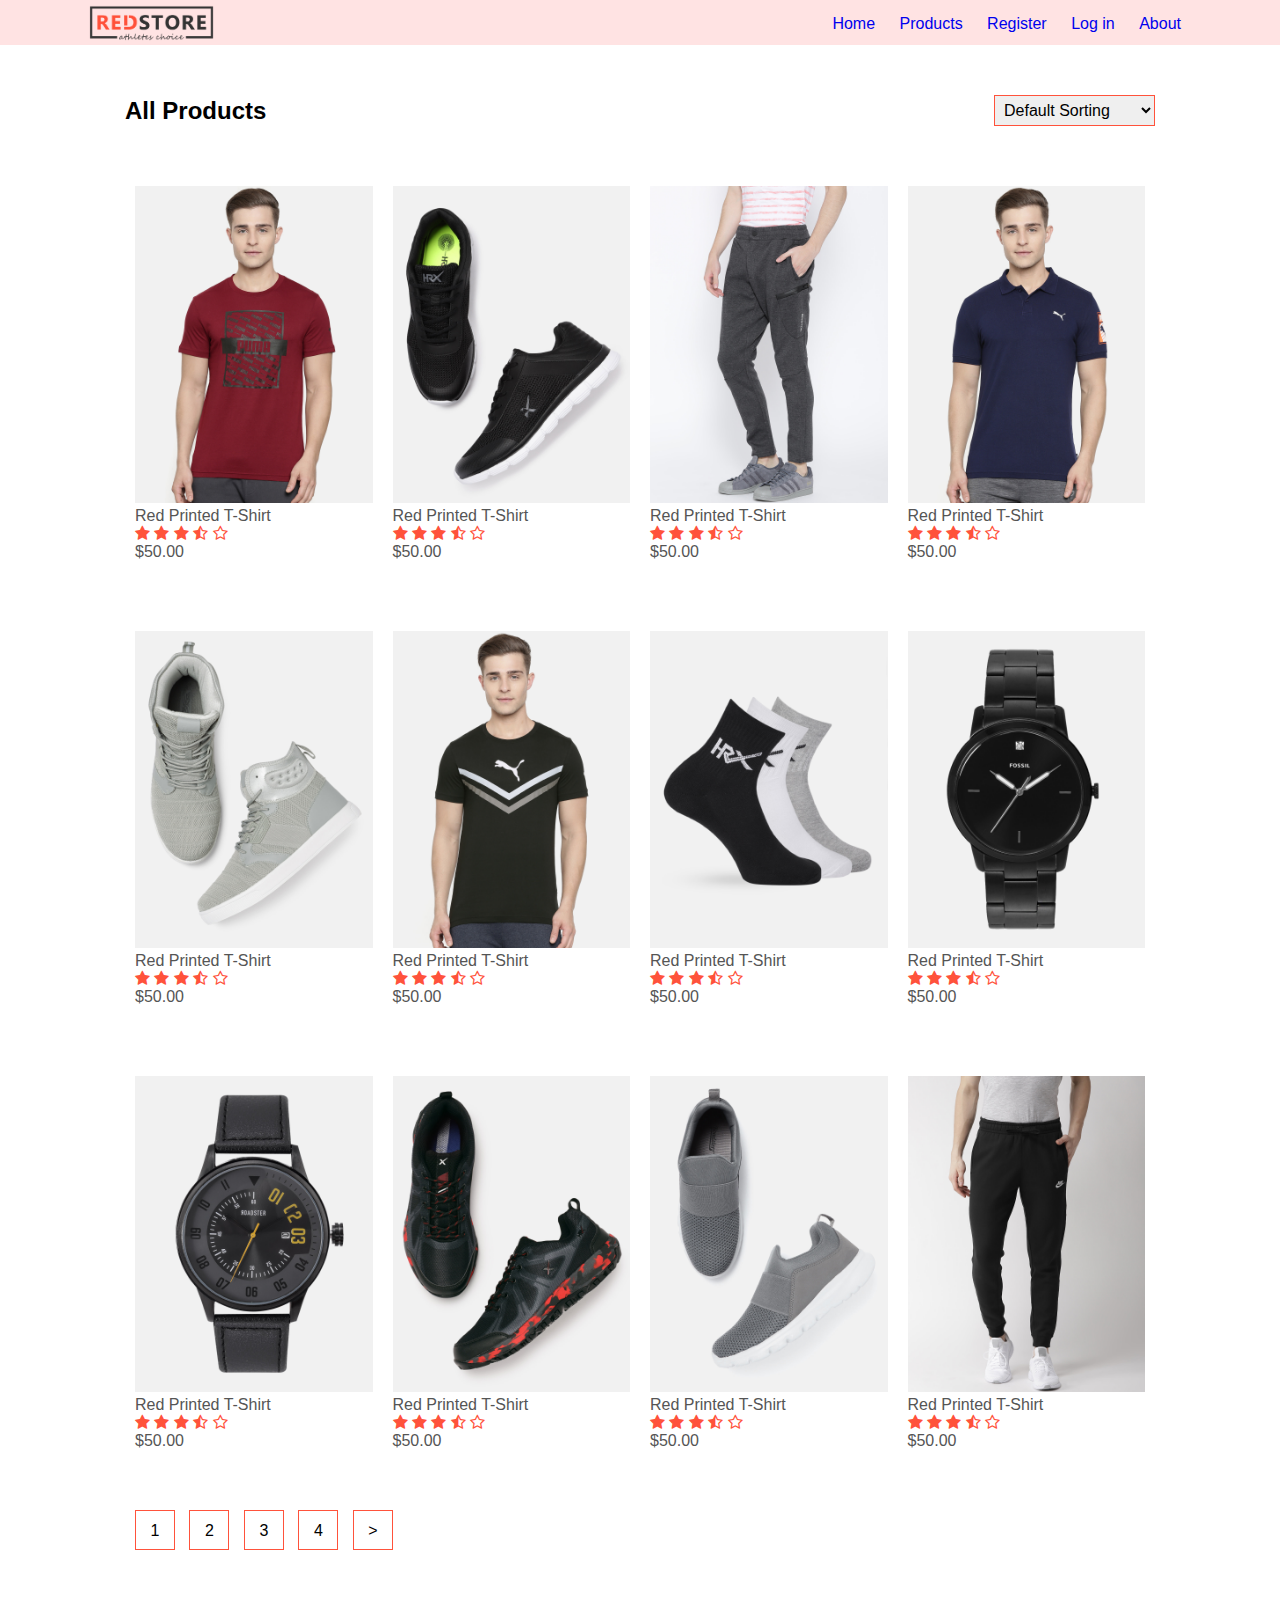
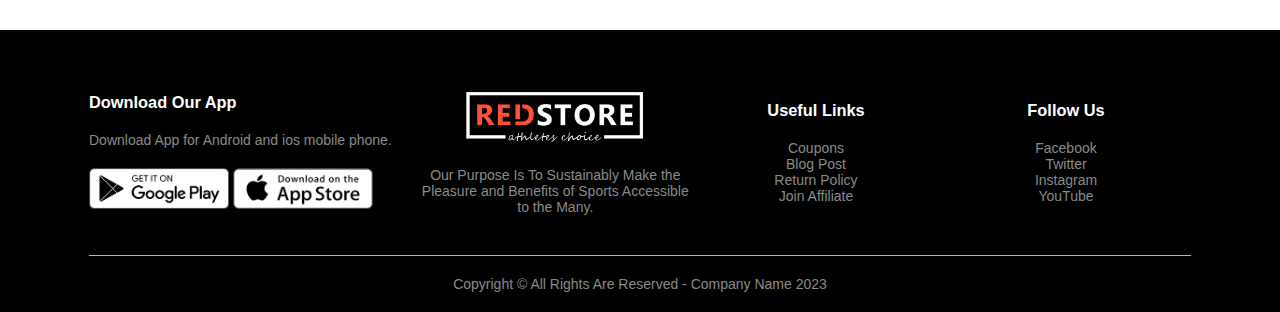
<file: redstore/products.html>
<!DOCTYPE html>
<html lang="en">

<head>
    <meta charset="UTF-8">
    <meta http-equiv="X-UA-Compatible" content="IE=edge">
    <meta name="viewport" content="width=device-width, initial-scale=1.0">
    <link rel="stylesheet" href="https://cdnjs.cloudflare.com/ajax/libs/font-awesome/4.0.0/css/font-awesome.css">
    <link rel="stylesheet" href="style.css">
    <title>Products</title>
</head>

<body>
    <!------------------- navbar --------------->
    <div class="navbar">
        <div class="container">
            <div class="nav-row">
                <div id="logo">
                    <a href="index.html"><img src="images/logo.png" id="logo" alt="Logo"></a>
                </div>
                <nav id="nav">
                    <ul id="MenuItems">
                        <li><a href="index.html">Home</a></li>
                        <li><a href="products.html">Products</a></li>
                        <li><a href="register.html">Register</a></li>
                        <li><a href="login.html">Log in</a></li>
                        <li><a href="about.html">About</a></li>
                    </ul>
                    <!-- <img id="cart" src="images/cart.png" alt=""> -->
                    <img id="menu-icon" src="images/menu.png" onclick="menuToggle();" alt="">
                </nav>
            </div>
        </div>
    </div>
    <!--------------- All Products ------>
    <div class="small-container">
        <div class="row row-2">
            <h2>All Products</h2>
            <select>
                <option>Default Sorting</option>
                <option>Sort By Price</option>
                <option>Sort By Popularity</option>
                <option>Sort By Rating</option>
            </select>
        </div>

        <div class="row">
            <div class="col-4">
                <a href="products-details.html">
                    <img src="images/product-1.jpg" alt="">
                    <h4>Red Printed T-Shirt</h4>
                </a>
                <div class="rating">
                    <i class="fa fa-star" aria-hidden="true"></i>
                    <i class="fa fa-star" aria-hidden="true"></i>
                    <i class="fa fa-star" aria-hidden="true"></i>
                    <i class="fa fa-star-half-o" aria-hidden="true"></i>
                    <i class="fa fa-star-o" aria-hidden="true"></i>
                </div>
                <p>$50.00</p>
            </div>
            <div class="col-4">
                <a href="products-details.html">
                    <img src="images/product-2.jpg" alt="">
                    <h4>Red Printed T-Shirt</h4>
                </a>
                <div class="rating">
                    <i class="fa fa-star" aria-hidden="true"></i>
                    <i class="fa fa-star" aria-hidden="true"></i>
                    <i class="fa fa-star" aria-hidden="true"></i>
                    <i class="fa fa-star-half-o" aria-hidden="true"></i>
                    <i class="fa fa-star-o" aria-hidden="true"></i>
                </div>
                <p>$50.00</p>
            </div>
            <div class="col-4">
                <a href="products-details.html">
                    <img src="images/product-3.jpg" alt="">
                    <h4>Red Printed T-Shirt</h4>
                </a>
                <div class="rating">
                    <i class="fa fa-star" aria-hidden="true"></i>
                    <i class="fa fa-star" aria-hidden="true"></i>
                    <i class="fa fa-star" aria-hidden="true"></i>
                    <i class="fa fa-star-half-o" aria-hidden="true"></i>
                    <i class="fa fa-star-o" aria-hidden="true"></i>
                </div>
                <p>$50.00</p>
            </div>
            <div class="col-4">
                <a href="products-details.html">
                    <img src="images/product-4.jpg" alt="">
                    <h4>Red Printed T-Shirt</h4>
                </a>
                <div class="rating">
                    <i class="fa fa-star" aria-hidden="true"></i>
                    <i class="fa fa-star" aria-hidden="true"></i>
                    <i class="fa fa-star" aria-hidden="true"></i>
                    <i class="fa fa-star-half-o" aria-hidden="true"></i>
                    <i class="fa fa-star-o" aria-hidden="true"></i>
                </div>
                <p>$50.00</p>
            </div>
        </div>

        <div class="row">
            <div class="col-4">
                <a href="products-details.html">
                    <img src="images/product-5.jpg" alt="">
                    <h4>Red Printed T-Shirt</h4>
                </a>
                <div class="rating">
                    <i class="fa fa-star" aria-hidden="true"></i>
                    <i class="fa fa-star" aria-hidden="true"></i>
                    <i class="fa fa-star" aria-hidden="true"></i>
                    <i class="fa fa-star-half-o" aria-hidden="true"></i>
                    <i class="fa fa-star-o" aria-hidden="true"></i>
                </div>
                <p>$50.00</p>
            </div>
            <div class="col-4">
                <a href="products-details.html">
                    <img src="images/product-6.jpg" alt="">
                    <h4>Red Printed T-Shirt</h4>
                </a>
                <div class="rating">
                    <i class="fa fa-star" aria-hidden="true"></i>
                    <i class="fa fa-star" aria-hidden="true"></i>
                    <i class="fa fa-star" aria-hidden="true"></i>
                    <i class="fa fa-star-half-o" aria-hidden="true"></i>
                    <i class="fa fa-star-o" aria-hidden="true"></i>
                </div>
                <p>$50.00</p>
            </div>
            <div class="col-4">
                <a href="products-details.html">
                    <img src="images/product-7.jpg" alt="">
                    <h4>Red Printed T-Shirt</h4>
                </a>
                <div class="rating">
                    <i class="fa fa-star" aria-hidden="true"></i>
                    <i class="fa fa-star" aria-hidden="true"></i>
                    <i class="fa fa-star" aria-hidden="true"></i>
                    <i class="fa fa-star-half-o" aria-hidden="true"></i>
                    <i class="fa fa-star-o" aria-hidden="true"></i>
                </div>
                <p>$50.00</p>
            </div>
            <div class="col-4">
                <a href="products-details.html">
                    <img src="images/product-8.jpg" alt="">
                    <h4>Red Printed T-Shirt</h4>
                </a>
                <div class="rating">
                    <i class="fa fa-star" aria-hidden="true"></i>
                    <i class="fa fa-star" aria-hidden="true"></i>
                    <i class="fa fa-star" aria-hidden="true"></i>
                    <i class="fa fa-star-half-o" aria-hidden="true"></i>
                    <i class="fa fa-star-o" aria-hidden="true"></i>
                </div>
                <p>$50.00</p>
            </div>
        </div>
        <!------------------------------- Last Row -------------------------------->
        <div class="row">
            <div class="col-4">
                <a href="products-details.html">
                    <img src="images/product-9.jpg" alt="">
                    <h4>Red Printed T-Shirt</h4>
                </a>
                <div class="rating">
                    <i class="fa fa-star" aria-hidden="true"></i>
                    <i class="fa fa-star" aria-hidden="true"></i>
                    <i class="fa fa-star" aria-hidden="true"></i>
                    <i class="fa fa-star-half-o" aria-hidden="true"></i>
                    <i class="fa fa-star-o" aria-hidden="true"></i>
                </div>
                <p>$50.00</p>
            </div>
            <div class="col-4">
                <a href="products-details.html">
                    <img src="images/product-10.jpg" alt="">
                    <h4>Red Printed T-Shirt</h4>
                </a>
                <div class="rating">
                    <i class="fa fa-star" aria-hidden="true"></i>
                    <i class="fa fa-star" aria-hidden="true"></i>
                    <i class="fa fa-star" aria-hidden="true"></i>
                    <i class="fa fa-star-half-o" aria-hidden="true"></i>
                    <i class="fa fa-star-o" aria-hidden="true"></i>
                </div>
                <p>$50.00</p>
            </div>
            <div class="col-4">
                <a href="products-details.html">
                    <img src="images/product-11.jpg" alt="">
                    <h4>Red Printed T-Shirt</h4>
                </a>
                <div class="rating">
                    <i class="fa fa-star" aria-hidden="true"></i>
                    <i class="fa fa-star" aria-hidden="true"></i>
                    <i class="fa fa-star" aria-hidden="true"></i>
                    <i class="fa fa-star-half-o" aria-hidden="true"></i>
                    <i class="fa fa-star-o" aria-hidden="true"></i>
                </div>
                <p>$50.00</p>
            </div>
            <div class="col-4">
                <a href="products-details.html">
                    <img src="images/product-12.jpg" alt="">
                    <h4>Red Printed T-Shirt</h4>
                </a>
                <div class="rating">
                    <i class="fa fa-star" aria-hidden="true"></i>
                    <i class="fa fa-star" aria-hidden="true"></i>
                    <i class="fa fa-star" aria-hidden="true"></i>
                    <i class="fa fa-star-half-o" aria-hidden="true"></i>
                    <i class="fa fa-star-o" aria-hidden="true"></i>
                </div>
                <p>$50.00</p>
            </div>
        </div>
        <div class="page-btn">
            <span>1</span>
            <span>2</span>
            <span>3</span>
            <span>4</span>
            <span>&gt;</span>
        </div>
    </div>

    <!-------------- footer ----------------->
    <footer>
        <div class="container">
            <div class="row">
                <div class="footer-col-1">
                    <h3>Download Our App</h3>
                    <p>Download App for Android and ios mobile phone.</p>
                    <div class="app-logo">
                        <img src="images/play-store.png" alt="">
                        <img src="images/app-store.png" alt="">
                    </div>
                </div>
                <div class="footer-col-2">
                    <img src="images/logo-white.png" alt="">
                    <p>Our Purpose Is To Sustainably Make the Pleasure and Benefits of Sports Accessible to the Many.
                    </p>
                </div>
                <div class="footer-col-3">
                    <h3>Useful Links</h3>
                    <ul>
                        <li>Coupons</li>
                        <li>Blog Post</li>
                        <li>Return Policy</li>
                        <li>Join Affiliate</li>
                    </ul>
                </div>
                <div class="footer-col-4">
                    <h3>Follow Us</h3>
                    <ul>
                        <li>Facebook</li>
                        <li>Twitter</li>
                        <li>Instagram</li>
                        <li>YouTube</li>
                    </ul>
                </div>
            </div>
            <hr>
            <p class="copyright">Copyright &copy; All Rights Are Reserved - Company Name 2023</p>
        </div>
    </footer>
    <!-------------- javaScript code ---------->
    <script>
        var menu = document.getElementById("MenuItems");
        menu.style.maxHeight = "0px";

        function menuToggle() {
            if (menu.style.maxHeight == "0px") {
                menu.style.maxHeight = "200px";
            }
            else {
                menu.style.maxHeight = "0px";
            }
        }
    </script>
</body>

</html>
</file>
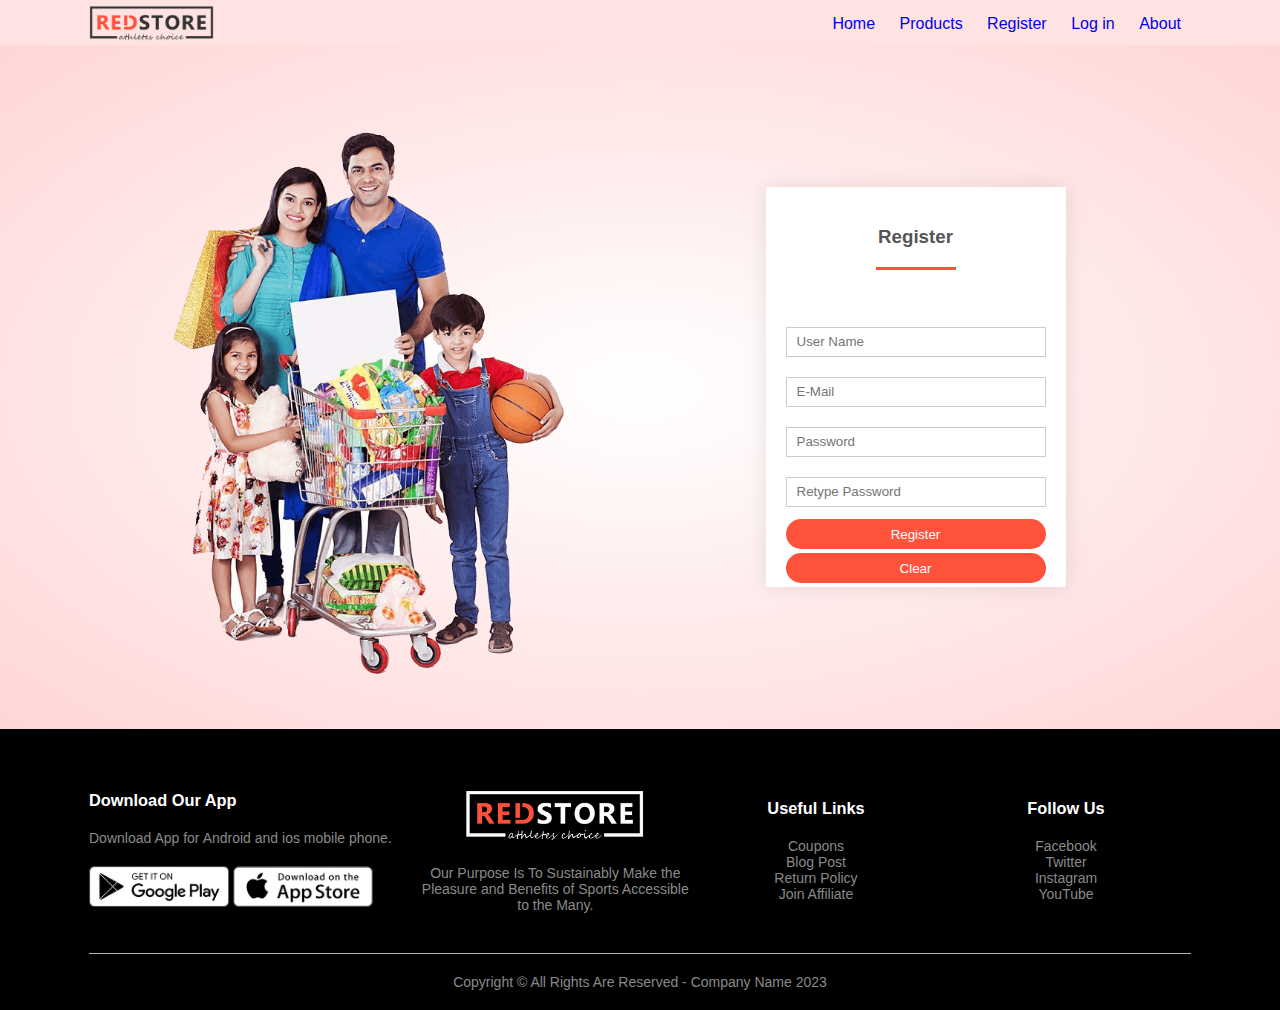
<file: redstore/register.html>
<!DOCTYPE html>
<html lang="en">

<head>
    <meta charset="UTF-8">
    <meta http-equiv="X-UA-Compatible" content="IE=edge">
    <meta name="viewport" content="width=device-width, initial-scale=1.0">
    <link rel="stylesheet" href="https://cdnjs.cloudflare.com/ajax/libs/font-awesome/4.0.0/css/font-awesome.css">
    <link rel="stylesheet" href="style.css">
    <title>Register</title>
</head>

<body>
    <!------------------- navbar --------------->
    <div class="navbar">
        <div class="container">
            <div class="nav-row">
                <div id="logo">
                    <a href="index.html"><img src="images/logo.png" id="logo" alt="Logo"></a>
                </div>
                <nav id="nav">
                    <ul id="MenuItems">
                        <li><a href="index.html">Home</a></li>
                        <li><a href="products.html">Products</a></li>
                        <li><a href="register.html">Register</a></li>
                        <li><a href="login.html">Log in</a></li>
                        <li><a href="about.html">About</a></li>
                    </ul>
                    <!-- <img id="cart" src="images/cart.png" alt=""> -->
                    <img id="menu-icon" src="images/menu.png" onclick="menuToggle();" alt="">
                </nav>
            </div>
        </div>
    </div>
    <!--------------- account-page ---------->
    <div class="account-page">
        <div class="container">
            <div class="row">
                <div class="col-2">
                    <img src="images/image-1.png" alt="">
                </div>
                <div class="col-2">
                    <div class="form-container">
                        <h3 class="title">Register</h3>

                        <form action="index.html" onsubmit="return check();" onreset="empty();">
                            <input id="inUN" type="text" placeholder="User Name">
                            <input id="inEmail" type="email" placeholder="E-Mail">
                            <input id="inPass" type="password" placeholder="Password">
                            <input id="inCon" type="password" placeholder="Retype Password">
                            <input type="submit" class="btn" value="Register">
                            <input type="reset" class="btn" value="Clear" onclick="return confirm('Are you sure?');">
                            <p id="errorMsg" style="color:red; text-align:left;"></p>
                        </form>
                    </div>
                </div>
            </div>
        </div>
    </div>

    <!-------------- footer ----------------->
    <footer>
        <div class="container">
            <div class="row">
                <div class="footer-col-1">
                    <h3>Download Our App</h3>
                    <p>Download App for Android and ios mobile phone.</p>
                    <div class="app-logo">
                        <img src="images/play-store.png" alt="">
                        <img src="images/app-store.png" alt="">
                    </div>
                </div>
                <div class="footer-col-2">
                    <img src="images/logo-white.png" alt="">
                    <p>Our Purpose Is To Sustainably Make the Pleasure and Benefits of Sports Accessible to the Many.
                    </p>
                </div>
                <div class="footer-col-3">
                    <h3>Useful Links</h3>
                    <ul>
                        <li>Coupons</li>
                        <li>Blog Post</li>
                        <li>Return Policy</li>
                        <li>Join Affiliate</li>
                    </ul>
                </div>
                <div class="footer-col-4">
                    <h3>Follow Us</h3>
                    <ul>
                        <li>Facebook</li>
                        <li>Twitter</li>
                        <li>Instagram</li>
                        <li>YouTube</li>
                    </ul>
                </div>
            </div>
            <hr>
            <p class="copyright">Copyright &copy; All Rights Are Reserved - Company Name 2023</p>
        </div>
    </footer>
    <!-------------- javaScript code ---------->
    <script>
        var menu = document.getElementById("MenuItems");
        menu.style.maxHeight = "0px";

        function menuToggle() {
            if (menu.style.maxHeight == "0px") {
                menu.style.maxHeight = "200px";
            }
            else {
                menu.style.maxHeight = "0px";
            }
        }

        function check() {
            var errorText = "";
            var missing = "";
            var un = document.getElementById("inUN");
            var email = document.getElementById("inEmail");
            var pass = document.getElementById("inPass");
            var con = document.getElementById("inCon");

            if (pass.value != con.value) {
                errorText += "Passwords are not matched.";
            }

            if (un.value == "") {
                missing += "<br>User name";
            }
            if (email.value == "") {
                missing += "<br>Email";
            }
            if (pass.value == "") {
                missing += "<br>Password";
            }
            if (con.value == "") {
                missing += "<br>Retype Password";
            }
            if (missing != "") {
                missing = "<br>These fields are Missing:" + missing;
            }
            if (errorText != "" || missing != "") {
                errorText += missing;
                document.getElementById("errorMsg").innerHTML = errorText;
                return false;
            }
        }
        function empty() {
            document.getElementById("errorMsg").innerHTML = "";
        }
    </script>
</body>

</html>
</file>
<file: redstore/style.css>
* {
    margin: 0;
    padding: 0;
    box-sizing: border-box;
}

body {
    font-family: Arial, Helvetica, sans-serif;
}

p {
    color: #555;
}

.navbar {
    position: sticky;
    top: 0;
    z-index: 999;
    padding-top: 5px;
    background: #ffe3e3;
    /* box-shadow: 5px 5px 10px gray; */
}

.container {
    max-width: 90%;
    margin: auto;
    padding-left: 25px;
    padding-right: 25px;
}

.nav-row {
    display: flex;
    align-items: center;
    flex-wrap: wrap;
    justify-content: space-between;
    position: relative;
}

#logo {
    width: 125px;
}

#nav {
    position: absolute;
    right: 0;
    top: 0;
}

#MenuItems {
    display: inline-block;
    list-style-type: none;
}

#MenuItems li {
    display: inline-block;
    margin: 10px;
}

#MenuItems li a {
    text-decoration: none;
}

#MenuItems li a:hover {
    text-decoration: underline;
}

#cart,
#menu-icon {
    display: none;
    width: 30px;
    position: relative;
    top: 3px;
    margin-left: 10px;
}

.header,
.offer {
    background: radial-gradient(#fff, #ffd6d6);
    margin-bottom: 40px;
}

.row {
    display: flex;
    align-items: center;
    flex-wrap: wrap;
    justify-content: space-around;
}

.col-2 {
    flex-basis: 50%;
    min-width: 300px;
}

.col-2 img {
    max-width: 80%;
    display: block;
    margin: auto;
}

.col-2 h1 {
    font-size: 50px;
    line-height: 60px;
    margin: 25px 0;
}

.btn {
    display: inline-block;
    text-decoration: none;
    background: #ff523b;
    color: #fff;
    padding: 8px 30px;
    margin: 30px 0;
    border-radius: 30px;
    transition: background-color 0.5s;
}

.btn:hover {
    background-color: brown;
}

.col-3 {
    flex-basis: 30%;
    min-width: 250px;
    margin-bottom: 30px;
}

.col-3 img {
    width: 100%;
    border-radius: 50%;
    box-shadow: 15px 15px 30px gray;
}

.small-container {
    max-width: 1080px;
    margin: auto;
    padding-left: 25px;
    padding-right: 25px;
}

.col-4 {
    flex-basis: 25%;
    padding: 10px;
    min-width: 200px;
    margin-bottom: 50px;
    transition: transform 0.5s;
}

.col-4 img {
    width: 100%;
}

.col-4 a {
    text-decoration: none;
    ;
}

.title {
    text-align: center;
    margin: 0 auto 40px;
    position: relative;
    line-height: 60px;
    color: #555;
}

.title::after {
    content: '';
    background: #ff523b;
    width: 80px;
    height: 3px;
    display: block;
    margin: auto;
}

h4 {
    color: #555;
    font-weight: normal;
}

.col-4 p {
    font-size: 1em;
}

.rating .fa {
    color: #ff523b;
}

.col-4:hover {
    transform: translateY(-5px);
}

.col-2 .offer-img {
    padding: 50px;
}

small {
    color: #555;
    display: block;
}

/* -------------- Testimonial ----------------- */

.testimonial .col-3 {
    text-align: center;
    padding: 40px 20px;
    box-shadow: 0 0 20px 0px rgba(0, 0, 0, 0.1);
    transition: transform 0.5s;
}

.testimonial .col-3 img {
    width: 50px;
    margin-top: 20px;
    border-radius: 50%;
}

.testimonial .col-3:hover {
    transform: translateY(-10px);
}

.fa.fa-quote-left {
    font-size: 34px;
    color: #ff523b;
}

.col-3 p {
    font-size: 14px;
    margin: 12px 0;
    color: #777;
}

.testimonial .col-3 h3 {
    font-weight: 600;
    color: #555;
    font-size: 16px;
}

/* -------------- brands -------------- */
.brands {
    margin: 50px auto;
}

.col-5 {
    width: 160px;
}

.col-5 img {
    width: 100%;
    cursor: pointer;
    filter: grayscale(100%);
}

.col-5 img:hover {
    filter: grayscale(0);
}

/* ------------------ footer ---------------------- */
footer {
    background: #000;
    color: #8a8a8a;
    font-size: 14px;
    padding: 60px 0 20px;
}

footer p {
    color: #8a8a8a;
}

footer h3 {
    color: #fff;
    margin-bottom: 20px;
}

.footer-col-1,
.footer-col-2,
.footer-col-3,
.footer-col-4 {
    min-width: 250px;
    margin-bottom: 20px;
}

.footer-col-1 {
    flex-basis: 30%;
}

.footer-col-2 {
    flex: 1;
    text-align: center;
}

.footer-col-2 img {
    width: 180px;
    margin-bottom: 20px;
}

.footer-col-3,
.footer-col-4 {
    flex-basis: 12%;
    text-align: center;
}

ul {
    list-style-type: none;
}

.app-logo {
    margin-top: 20px;
}

.app-logo img {
    width: 140px;
}

footer hr {
    border: none;
    background: #b5b5b5;
    height: 1px;
    margin: 20px 0;
}

.copyright {
    text-align: center;
}

.menu-icon {
    width: 28px;
    margin-left: 20px;
    display: none;
}

/* ------------------ All Products Page ------------------ */
.row-2 {
    justify-content: space-between;
    margin: 50px auto;
}

select {
    border: 1px solid #ff523b;
    padding: 5px;
    font-size: 1em;
}

select:focus {
    outline: none;
}

.page-btn {
    margin: 0 auto 80px;
}

.page-btn span {
    display: inline-block;
    border: 1px solid #ff523b;
    margin-left: 10px;
    width: 40px;
    height: 40px;
    text-align: center;
    line-height: 40px;
    cursor: pointer;
}

.page-btn span:hover {
    background-color: #ff523b;
    color: #fff;
}

/* --------------- Single Product Details ------ */
.single-product {
    margin-top: 80px;
}

.single-product .col-2 {
    padding: 20px;
}

.single-product .col-2 img {
    width: 100%;
    padding: 0;
}

.single-product h4 {
    margin: 20px 0;
    font-size: 22px;
    font-weight: bold;
}

.single-product select {
    display: block;
    padding: 10px;
    margin-top: 20px;
    font-size: 1em;
}

.single-product input {
    width: 50px;
    height: 40px;
    padding-left: 10px;
    font-size: 20px;
    margin-right: 10px;
    border: 1px solid #ff523b;
}

.single-product input:focus {
    outline: none;
}

.single-product .fa {
    color: #ff523b;
    margin-top: 10px;
}

.small-img-row {
    display: flex;
    justify-content: space-between;
}

.small-img-col {
    flex-basis: 25%;
    cursor: pointer;
}

.small-img-col img {
    width: 100%;
}

/* ------------------ account-page ------------------ */
.account-page {
    padding: 50px 0;
    background: radial-gradient(#fff, #ffd6d6);
}

.form-container {
    background: #fff;
    width: 300px;
    min-height: 400px;
    position: relative;
    text-align: center;
    padding: 20px 0;
    margin: auto;
    box-shadow: 0 0 20px 0px rgba(0, 0, 0, 0.1);
}

.form-container form {
    max-width: 300px;
    padding: 0 20px;
    position: absolute;
    top: 130px;
}

form input {
    width: 100%;
    height: 30px;
    margin: 10px 0;
    padding: 0 10px;
    border: 1px solid #ccc;
}

form .btn {
    width: 100%;
    border: none;
    cursor: pointer;
    margin: 2px 0;
}

form input:focus,
form .btn:focus {
    outline: 1px solid #ff523b;
}

/* ------------------ media query for menu ------------------------ */
/* ------------------ for screens less than 800px ------------------*/
@media only screen and (max-width:800px) {
    .navbar #nav ul {
        display: block;
        position: absolute;
        top: 40px;
        right: -5px;
        background: #333;
        width: 145px;
        text-align: center;
        overflow: hidden;
        transition: max-height 0.5s;
    }

    #nav ul li a {
        padding: 5px;
        color: #fff;
    }

    #menu-icon {
        display: inline-block;
        cursor: pointer;
    }

    .col-2 h1 {
        margin-top: 50px;
    }

    .col-2,
    .col-3,
    .col-4 {
        flex-basis: 75%;
    }
}

/* ------------------ for screens less than 600px */
@media only screen and (max-width:600px) {
    .row {
        text-align: center;
    }

    .col-2,
    .col-3,
    .col-4 {
        flex-basis: 75%;
    }

    /* ---- product details page ---- */
    .single-product .row {
        text-align: left;
    }

    .single-product .col-2 {
        padding: 20px 0;
    }

    .single-product h1 {
        font-size: 26px;
        line-height: 32px;
    }
}
</file>
